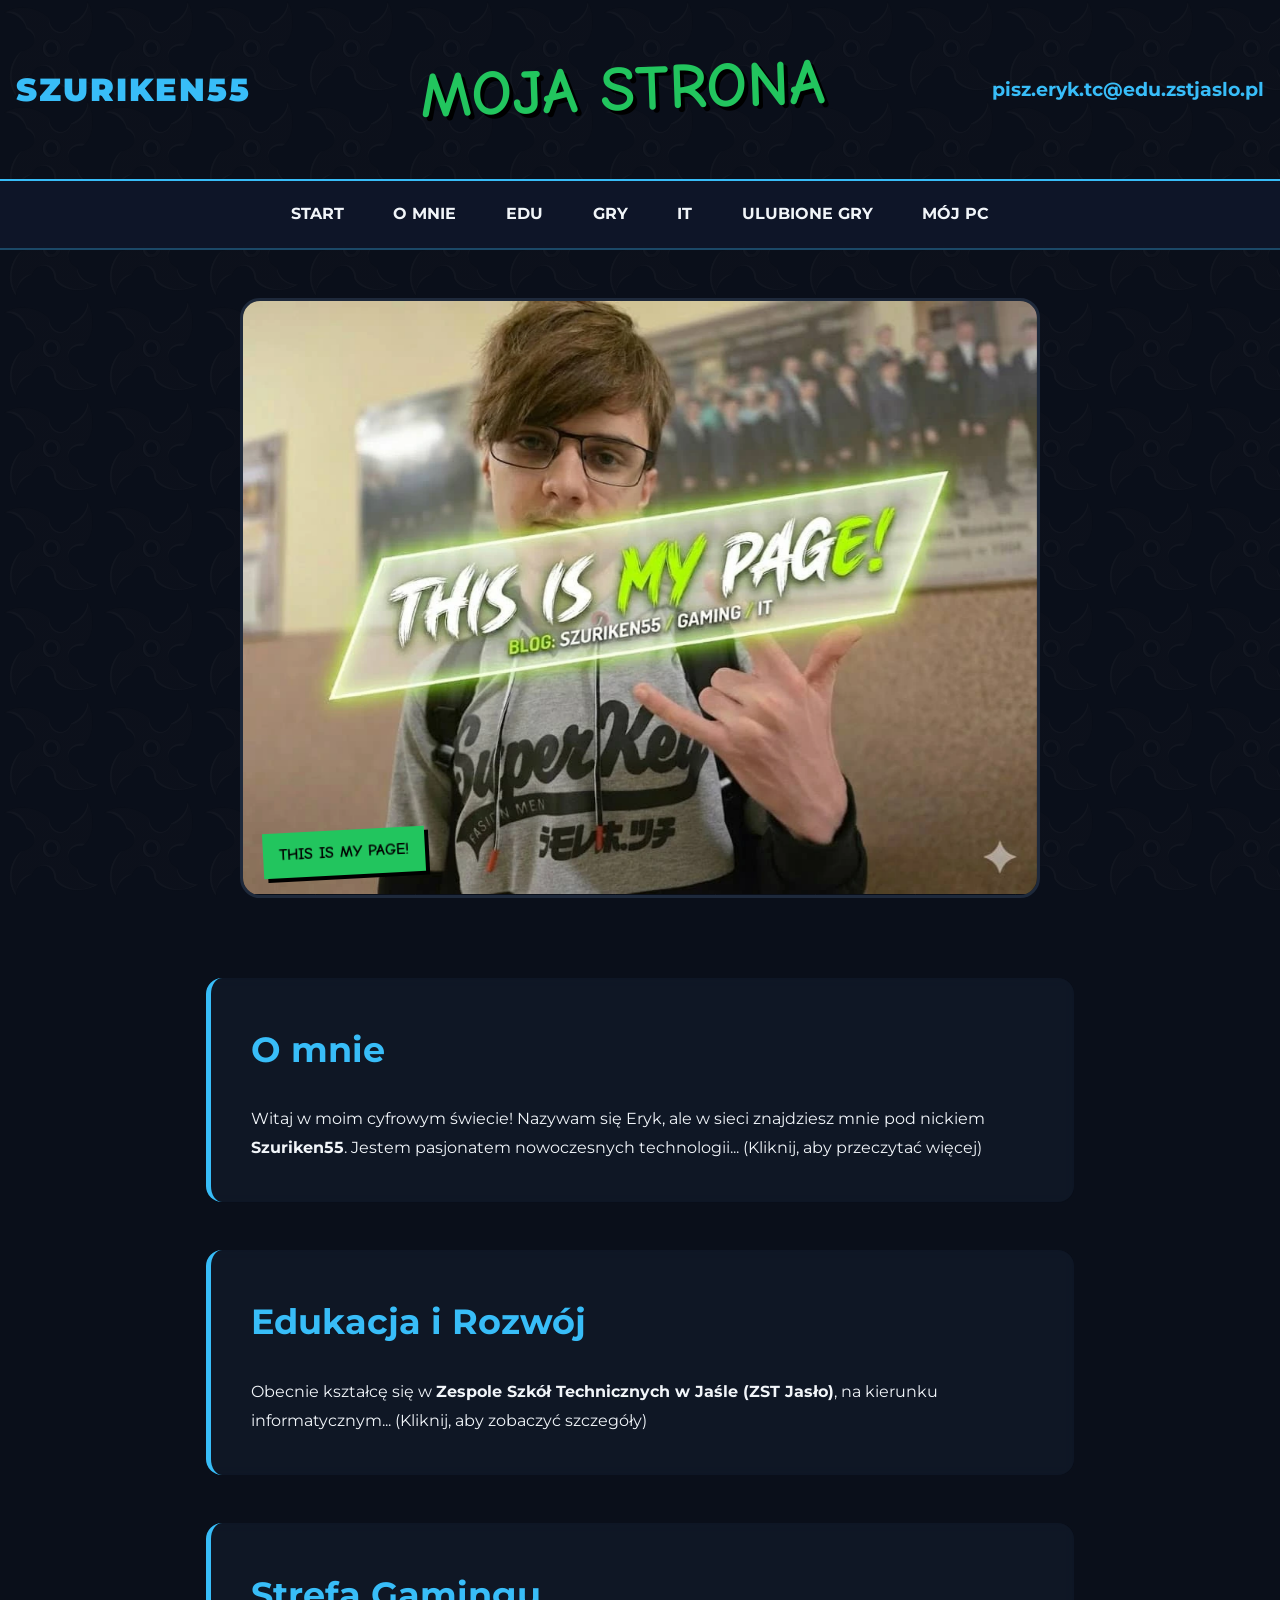
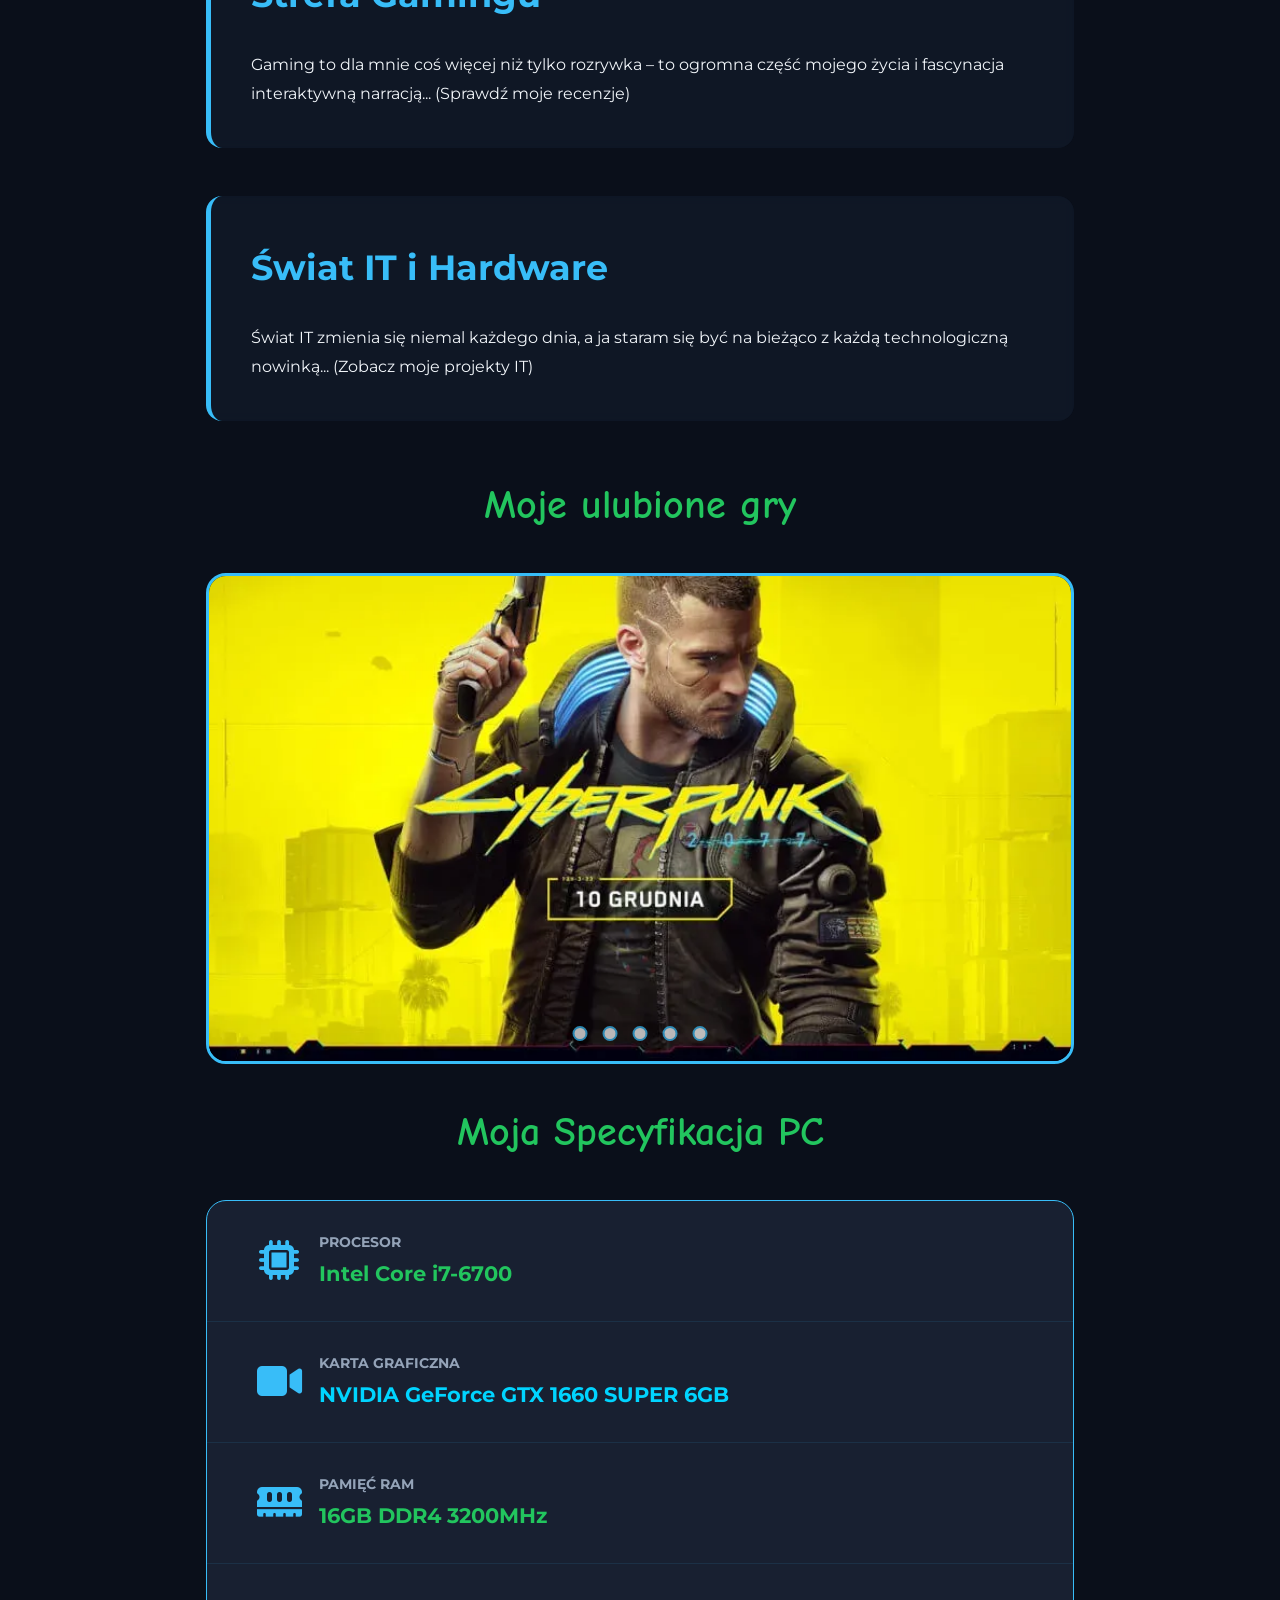
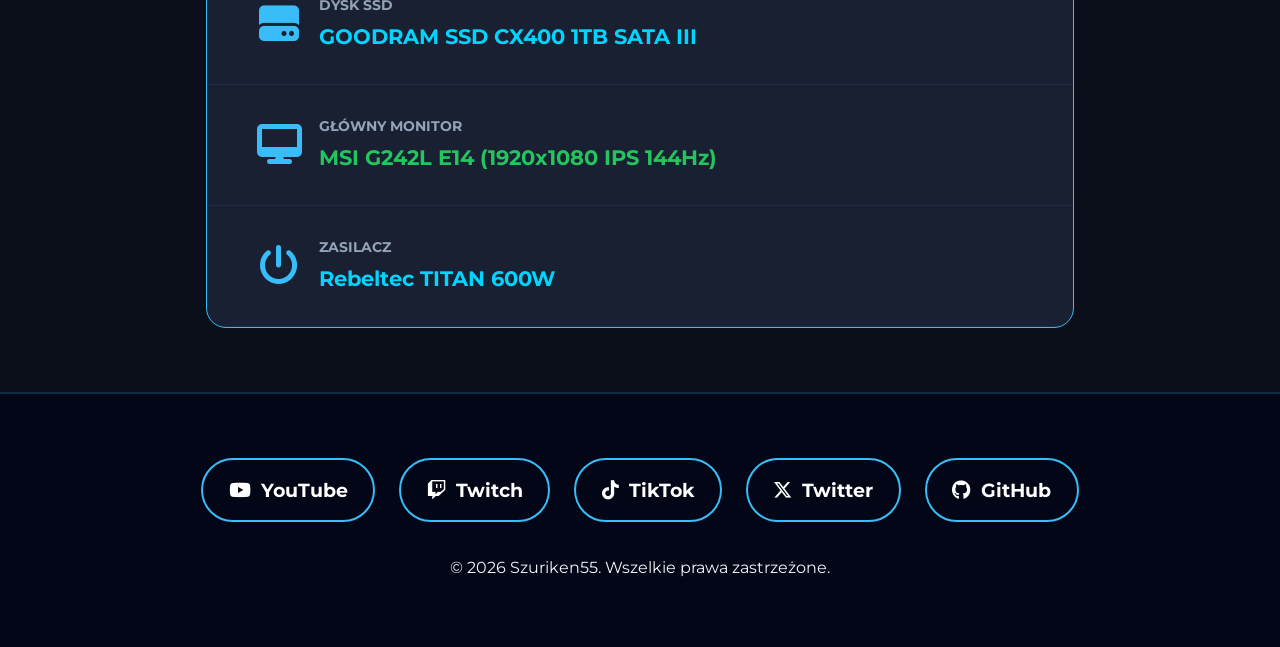
<file: index.html>
<!DOCTYPE html>
<html lang="pl">
<head>
    <meta charset="UTF-8">
    <meta name="viewport" content="width=device-width, initial-scale=1.0">
    <title>Szuriken55 | Gaming & IT Blog</title>
    <meta name="description" content="Oficjalny blog Szuriken55 - pasja do gier, technologii IT i edukacji. Sprawdź moje recenzje i projekty!">
    <link rel="icon" href="shuriken.ico" type="image/x-icon">
    
    <link rel="stylesheet" href="index.css">

    <link rel="preload" href="zdj.webp" as="image" fetchpriority="high">

    <link rel="preconnect" href="https://fonts.googleapis.com">
    <link rel="preconnect" href="https://fonts.gstatic.com" crossorigin>
    
    <link rel="preload" as="style" href="https://fonts.googleapis.com/css2?family=Comic+Neue:wght@700&family=Montserrat:wght@400;700;900&display=swap">
    <link rel="stylesheet" href="https://fonts.googleapis.com/css2?family=Comic+Neue:wght@700&family=Montserrat:wght@400;700;900&display=swap" media="print" onload="this.media='all'">
    <noscript><link rel="stylesheet" href="https://fonts.googleapis.com/css2?family=Comic+Neue:wght@700&family=Montserrat:wght@400;700;900&display=swap"></noscript>
    
    <link rel="preload" as="style" href="https://cdnjs.cloudflare.com/ajax/libs/font-awesome/6.5.1/css/all.min.css">
    <link rel="stylesheet" href="https://cdnjs.cloudflare.com/ajax/libs/font-awesome/6.5.1/css/all.min.css" media="print" onload="this.media='all'">
    <noscript><link rel="stylesheet" href="https://cdnjs.cloudflare.com/ajax/libs/font-awesome/6.5.1/css/all.min.css"></noscript>
</head>
<body>

    <header class="top-header">
        <div class="header-container">
            <div class="brand">SZURIKEN55</div>
            <h1 class="huge-title">MOJA STRONA</h1>
            <div class="header-right">
                <div class="contact-top">
                    <a href="mailto:pisz.eryk.tc@edu.zstjaslo.pl">pisz.eryk.tc@edu.zstjaslo.pl</a>
                </div>
            </div>
        </div>
    </header>

    <nav>
        <ul>
            <li><a href="#">Start</a></li>
            <li><a href="o-mnie.html">O mnie</a></li>
            <li><a href="edukacja.html">Edu</a></li>
            <li><a href="gry.html">Gry</a></li>
            <li><a href="it.html">IT</a></li>
            <li><a href="#ulubione-gry">Ulubione Gry</a></li>
            <li><a href="#setup">Mój PC</a></li>
        </ul>
    </nav>

    <main class="wrapper">
        <div class="hero-banner">
            <div class="hero-img-container">
                <img src="zdj.webp" alt="Eryk - Szuriken55" class="main-photo" width="1024" height="765" fetchpriority="high" decoding="sync">
                <div class="photo-overlay">THIS IS MY PAGE!</div>
            </div>
        </div>

        <div class="container-fluid">
            <a href="o-mnie.html" class="main-card-link">
                <article id="o-mnie">
                  <h2>O mnie <i class="fa-solid fa-arrow-right-long card-arrow"></i></h2>
                  <p>
                    Witaj w moim cyfrowym świecie! Nazywam się Eryk, ale w sieci
                    znajdziesz mnie pod nickiem <strong>Szuriken55</strong>. Jestem
                    pasjonatem nowoczesnych technologii... (Kliknij, aby przeczytać więcej)
                  </p>
                </article>
            </a>

            <a href="edukacja.html" class="main-card-link">
                <article id="edu">
                  <h2>Edukacja i Rozwój <i class="fa-solid fa-arrow-right-long card-arrow"></i></h2>
                  <p>
                    Obecnie kształcę się w
                    <strong>Zespole Szkół Technicznych w Jaśle (ZST Jasło)</strong>, na
                    kierunku informatycznym... (Kliknij, aby zobaczyć szczegóły)
                  </p>
                </article>
            </a>

            <a href="gry.html" class="main-card-link">
                <article id="gry">
                  <h2>Strefa Gamingu <i class="fa-solid fa-arrow-right-long card-arrow"></i></h2>
                  <p>
                    Gaming to dla mnie coś więcej niż tylko rozrywka – to ogromna część
                    mojego życia i fascynacja interaktywną narracją... (Sprawdź moje recenzje)
                  </p>
                </article>
            </a>

            <a href="it.html" class="main-card-link">
                <article id="it">
                  <h2>Świat IT i Hardware <i class="fa-solid fa-arrow-right-long card-arrow"></i></h2>
                  <p>
                    Świat IT zmienia się niemal każdego dnia, a ja staram się być na
                    bieżąco z każdą technologiczną nowinką... (Zobacz moje projekty IT)
                  </p>
                </article>
            </a>

            <section id="ulubione-gry" class="games-slider-section">
                <h3 class="section-title">Moje ulubione gry</h3>
                <div class="slider-wrapper">
                    <div class="slider-track">
                        <img id="game-1" src="cybbb.webp" alt="Cyberpunk 2077" width="800" height="450" loading="lazy" decoding="async">
                        <img id="game-2" src="witcher3.webp" alt="The Witcher 3" width="800" height="450" loading="lazy" decoding="async">
                        <img id="game-3" src="elden.webp" alt="Elden Ring" width="800" height="450" loading="lazy" decoding="async">
                        <img id="game-4" src="cs2logo.webp" alt="CS2" width="800" height="450" loading="lazy" decoding="async">
                        <img id="game-5" src="mc.webp" alt="Minecraft" width="800" height="450" loading="lazy" decoding="async">
                    </div>
                    <div class="slider-nav">
                <a href="#game-1" aria-label="Idź do gry 1"></a>
                <a href="#game-2" aria-label="Idź do gry 2"></a>
                <a href="#game-3" aria-label="Idź do gry 3"></a>
                <a href="#game-4" aria-label="Idź do gry 4"></a>
                <a href="#game-5" aria-label="Idź do gry 5"></a>
                    </div>
                </div>
            </section>

            <section id="setup" class="setup-section">
                <h3 class="section-title">Moja Specyfikacja PC</h3>
                <div class="setup-wide-container">
                    <div class="spec-row">
                        <div class="spec-icon"><i class="fa-solid fa-microchip"></i></div>
                        <div class="spec-details">
                            <h4>Procesor</h4>
                            <p class="neon-text-green">Intel Core i7-6700</p>
                        </div>
                    </div>
                    <div class="spec-row">
                        <div class="spec-icon"><i class="fa-solid fa-video"></i></div>
                        <div class="spec-details">
                            <h4>Karta Graficzna</h4>
                            <p class="neon-text-blue">NVIDIA GeForce GTX 1660 SUPER 6GB</p>
                        </div>
                    </div>
                    <div class="spec-row">
                        <div class="spec-icon"><i class="fa-solid fa-memory"></i></div>
                        <div class="spec-details">
                            <h4>Pamięć RAM</h4>
                            <p class="neon-text-green">16GB DDR4 3200MHz</p>
                        </div>
                    </div>
                    <div class="spec-row">
                        <div class="spec-icon"><i class="fa-solid fa-hard-drive"></i></div>
                        <div class="spec-details">
                            <h4>Dysk SSD</h4>
                            <p class="neon-text-blue">GOODRAM SSD CX400 1TB SATA III</p>
                        </div>
                    </div>
                    <div class="spec-row">
                        <div class="spec-icon"><i class="fa-solid fa-desktop"></i></div>
                        <div class="spec-details">
                            <h4>Główny Monitor</h4>
                            <p class="neon-text-green">MSI G242L E14 (1920x1080 IPS 144Hz)</p>
                        </div>
                    </div>
                    <div class="spec-row">
                        <div class="spec-icon"><i class="fa-solid fa-power-off"></i></div>
                        <div class="spec-details">
                            <h4>Zasilacz</h4>
                            <p class="neon-text-blue">Rebeltec TITAN 600W</p>
                        </div>
                    </div>
                </div>
            </section>
        </div>
    </main>

    <footer class="main-footer">
        <div class="footer-content">
            <ul class="social-icons">
                <li><a href="https://www.youtube.com/@szuriken5575" target="_blank" class="icon-yt"><i class="fa-brands fa-youtube"></i> YouTube</a></li>
                <li><a href="https://www.twitch.tv/szuriken55" target="_blank" class="icon-tw"><i class="fa-brands fa-twitch"></i> Twitch</a></li>
                <li><a href="https://www.tiktok.com/@szuriken55" target="_blank" class="icon-tt"><i class="fa-brands fa-tiktok"></i> TikTok</a></li>
                <li><a href="https://twitter.com/szuriken55" target="_blank" class="icon-x"><i class="fa-brands fa-x-twitter"></i> Twitter</a></li>
                <li><a href="https://github.com/erykpisz-a11y" target="_blank" class="icon-gh"><i class="fa-brands fa-github"></i> GitHub</a></li>
            </ul>
            <p>&copy; 2026 Szuriken55. Wszelkie prawa zastrzeżone.</p>
        </div>
    </footer>
</body>
</html>
</file>
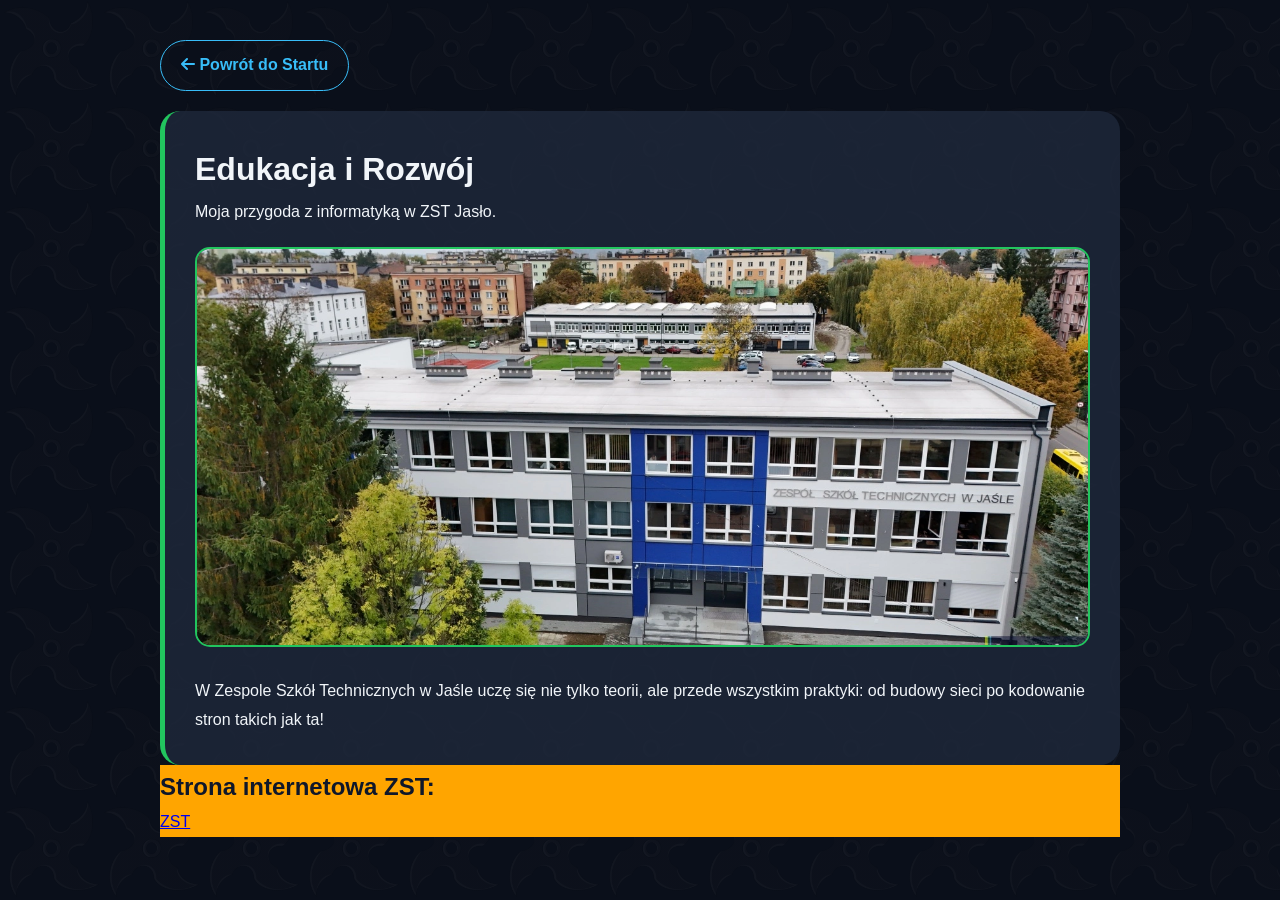
<file: edukacja.html>
<!DOCTYPE html>
<html lang="pl">
<head>
    <meta charset="UTF-8">
    <meta name="viewport" content="width=device-width, initial-scale=1.0">
    <title>Edukacja | Szuriken55</title>
    <link rel="stylesheet" href="index.css">
    <link rel="stylesheet" href="https://cdnjs.cloudflare.com/ajax/libs/font-awesome/6.5.1/css/all.min.css">
    <style>
        .subpage-content { padding: 40px 20px; max-width: 1000px; margin: 0 auto; }
        .back-btn { display: inline-block; margin-bottom: 20px; color: var(--accent); text-decoration: none; font-weight: bold; border: 1px solid var(--accent); padding: 10px 20px; border-radius: 50px; transition: 0.3s; }
        .back-btn:hover { background: var(--accent); color: #000; }
        .edu-card { background: rgba(30, 41, 59, 0.8); padding: 30px; border-radius: 20px; border-left: 5px solid var(--neon-green); }
        .school-img { width: 100%; max-height: 400px; object-fit: cover; border-radius: 15px; margin: 20px 0; border: 2px solid var(--neon-green); }
        .ZST_strona {background-color: orange; color: rgb(15, 23, 42); text-transform: none;}
    </style>
</head>
<body>
    <div class="subpage-content">
        <a href="index.html" class="back-btn"><i class="fa-solid fa-arrow-left"></i> Powrót do Startu</a>
        <div class="edu-card">
            <h1>Edukacja i Rozwój</h1>
            <p>Moja przygoda z informatyką w ZST Jasło.</p>
            <img src="ZST.webp" alt="ZST Jasło" class="school-img">
            <p>W Zespole Szkół Technicznych w Jaśle uczę się nie tylko teorii, ale przede wszystkim praktyki: od budowy sieci po kodowanie stron takich jak ta!</p>
        </div>
        <div  class="ZST_strona">
            <h2>Strona internetowa ZST:</h2>
            <a href="https://www.zstjaslo.pl/" target="_blank" rel="noopener noreferrer">ZST</a>
        </div>
    </div>
</body>
</html>
</file>
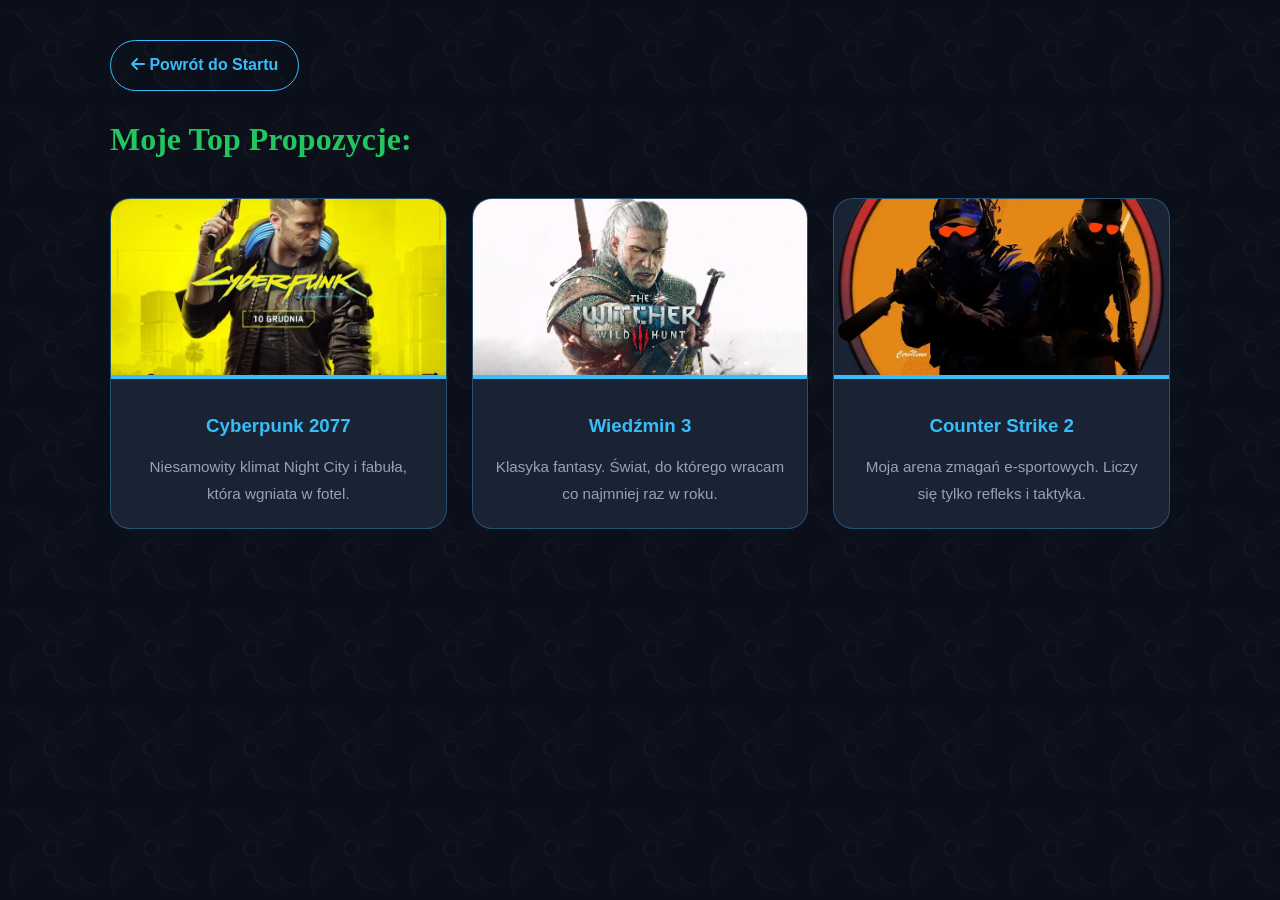
<file: gry.html>
<!DOCTYPE html>
<html lang="pl">
<head>
    <meta charset="UTF-8">
    <meta name="viewport" content="width=device-width, initial-scale=1.0">
    <title>Gry | Szuriken55</title>
    <link rel="stylesheet" href="index.css">
    <link rel="stylesheet" href="https://cdnjs.cloudflare.com/ajax/libs/font-awesome/6.5.1/css/all.min.css">
    <style>
        .subpage-content { padding: 40px 20px; max-width: 1100px; margin: 0 auto; }
        
        .back-btn { 
            display: inline-block; margin-bottom: 20px; color: var(--accent); 
            text-decoration: none; font-weight: bold; border: 1px solid var(--accent); 
            padding: 10px 20px; border-radius: 50px; transition: 0.3s; 
        }
        .back-btn:hover { background: var(--accent); color: #000; }

        h1 { margin-bottom: 30px; color: var(--neon-green); font-family: 'Comic Neue', cursive; }

        .game-grid { 
            display: grid; 
            grid-template-columns: repeat(auto-fit, minmax(300px, 1fr)); 
            gap: 25px; 
            margin-top: 20px; 
        }

        .game-item { 
            background: rgba(30, 41, 59, 0.8); 
            border-radius: 20px; 
            overflow: hidden; /* Ważne: ucina zdjęcie do zaokrąglonych rogów */
            border: 1px solid rgba(56, 189, 248, 0.3);
            transition: 0.3s;
            text-align: center;
        }

        .game-item:hover {
            transform: translateY(-10px);
            border-color: var(--accent);
            box-shadow: 0 10px 20px rgba(0,0,0,0.5);
        }

        /* Styl dla małych zdjęć gier */
        .game-img {
            width: 100%;
            height: 180px;
            object-fit: cover; /* Zdjęcie wypełnia obszar, nie rozciąga się */
            border-bottom: 4px solid var(--accent);
        }

        .game-info { padding: 20px; }
        .game-info h3 { color: var(--accent); margin-bottom: 10px; }
        .game-info p { font-size: 0.95rem; color: var(--text-dim); }
    </style>
</head>
<body>
    <div class="subpage-content">
        <a href="index.html" class="back-btn"><i class="fa-solid fa-arrow-left"></i> Powrót do Startu</a>
        
        <h1>Moje Top Propozycje:</h1>
        
        <div class="game-grid">
            <div class="game-item">
                <img src="cybbb.webp" alt="Cyberpunk 2077" class="game-img">
                <div class="game-info">
                    <h3>Cyberpunk 2077</h3>
                    <p>Niesamowity klimat Night City i fabuła, która wgniata w fotel.</p>
                </div>
            </div>

            <div class="game-item">
                <img src="witcher3.webp" alt="Wiedźmin 3" class="game-img">
                <div class="game-info">
                    <h3>Wiedźmin 3</h3>
                    <p>Klasyka fantasy. Świat, do którego wracam co najmniej raz w roku.</p>
                </div>
            </div>

            <div class="game-item">
                <img src="cs2logo.webp" alt="Counter Strike 2" class="game-img">
                <div class="game-info">
                    <h3>Counter Strike 2</h3>
                    <p>Moja arena zmagań e-sportowych. Liczy się tylko refleks i taktyka.</p>
                </div>
            </div>
        </div>
    </div>
</body>
</html>
</file>
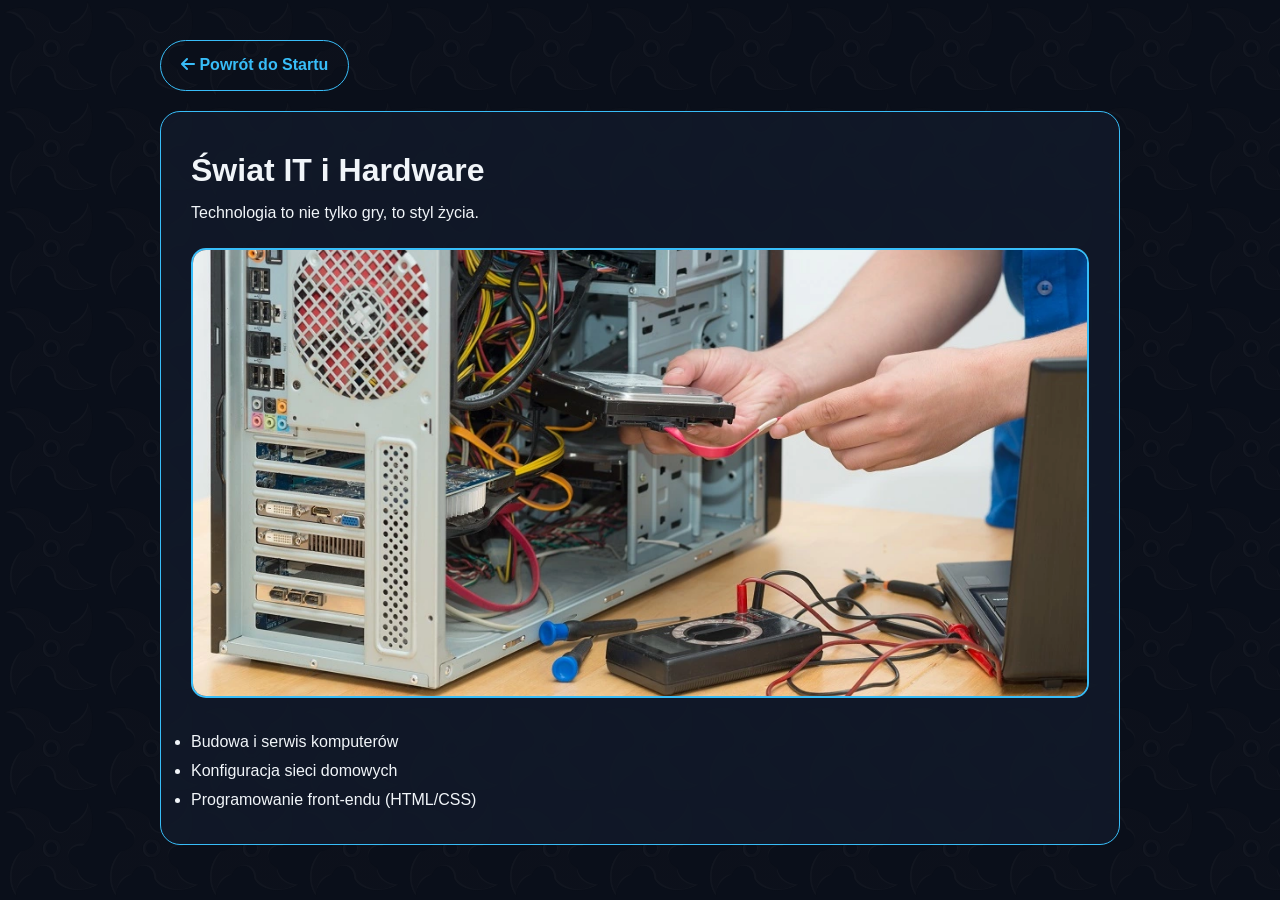
<file: it.html>
<!DOCTYPE html>
<html lang="pl">
<head>
    <meta charset="UTF-8">
    <meta name="viewport" content="width=device-width, initial-scale=1.0">
    <title>IT & Hardware | Szuriken55</title>
    <link rel="stylesheet" href="index.css"> <link rel="stylesheet" href="https://cdnjs.cloudflare.com/ajax/libs/font-awesome/6.5.1/css/all.min.css">
    <style>
        /* CSS TYLKO DLA TEJ PODSTRONY (DODANE W HTML) */
        .subpage-content { padding: 40px 20px; max-width: 1000px; margin: 0 auto; }
        
        .back-btn { 
            display: inline-block; margin-bottom: 20px; color: var(--accent); 
            text-decoration: none; font-weight: bold; border: 1px solid var(--accent); 
            padding: 10px 20px; border-radius: 50px; transition: 0.3s; 
        }
        .back-btn:hover { background: var(--accent); color: #000; }
        
        .it-card { 
            background: rgba(17, 25, 40, 0.9); padding: 30px; 
            border-radius: 20px; border: 1px solid var(--accent); 
        }

        /* NOWE: Styl dla zdjęcia komputera */
        .pc-build-img { 
            width: 100%; max-height: 450px; 
            object-fit: cover; /* Zdjęcie wypełnia ramkę bez rozciągania */
            border-radius: 15px; margin: 20px 0; 
            border: 2px solid var(--accent); /* Niebieska obramówka pasująca do IT */
        }
    </style>
</head>
<body>
    <div class="subpage-content">
        <a href="index.html" class="back-btn"><i class="fa-solid fa-arrow-left"></i> Powrót do Startu</a>
        <div class="it-card">
            <h1>Świat IT i Hardware</h1>
            <p>Technologia to nie tylko gry, to styl życia.</p>
            
            <img src="komputer.webp" alt="Budowa komputera - Hardware" class="pc-build-img">
            
            <ul>
                <li>Budowa i serwis komputerów</li>
                <li>Konfiguracja sieci domowych</li>
                <li>Programowanie front-endu (HTML/CSS)</li>
            </ul>
        </div>
    </div>
</body>
</html>
</file>
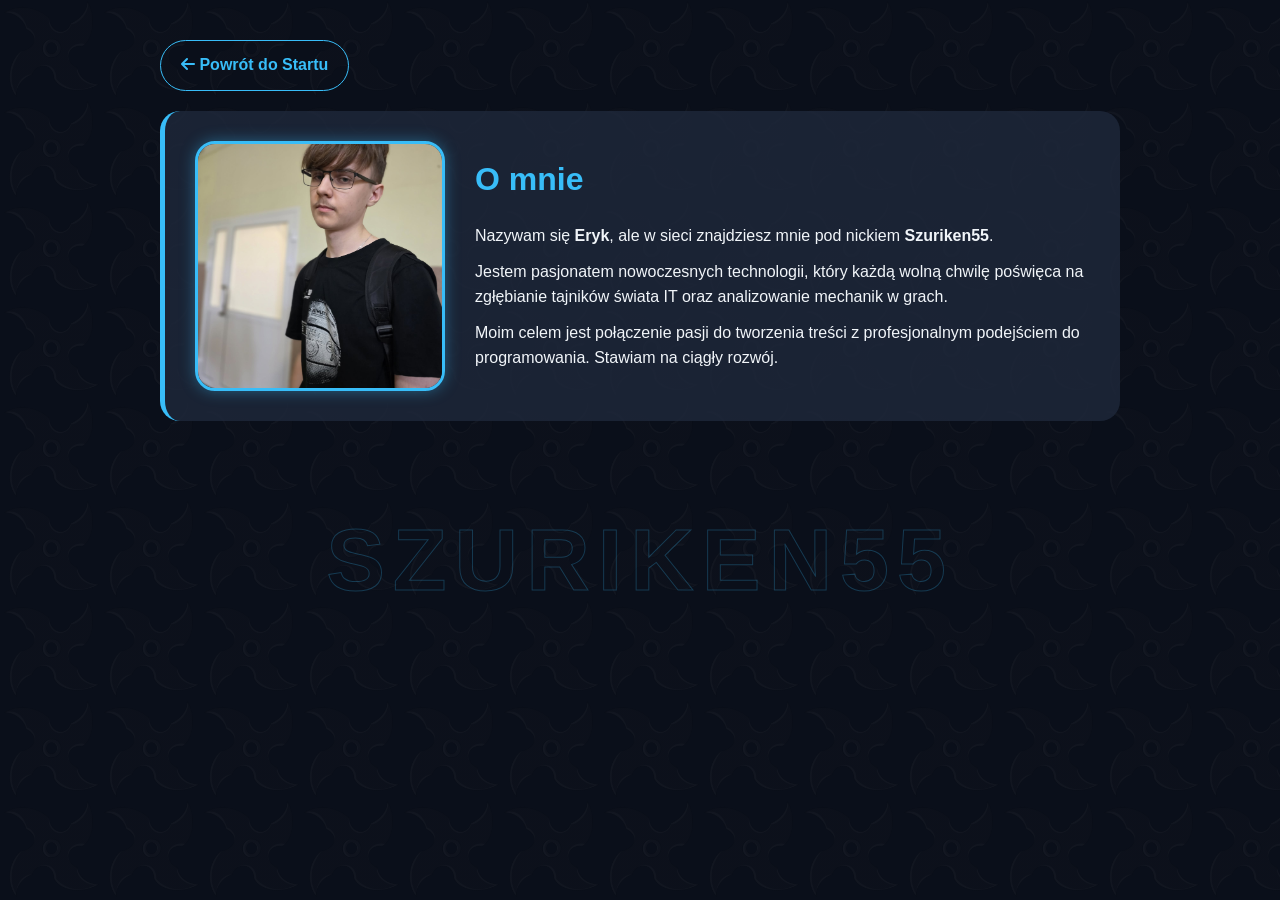
<file: o-mnie.html>
<!DOCTYPE html>
<html lang="pl">
<head>
    <meta charset="UTF-8">
    <meta name="viewport" content="width=device-width, initial-scale=1.0">
    <title>O mnie | Szuriken55</title>
    <link rel="stylesheet" href="index.css">
    <link rel="stylesheet" href="https://cdnjs.cloudflare.com/ajax/libs/font-awesome/6.5.1/css/all.min.css">
    <style>
        .subpage-content { padding: 40px 20px; max-width: 1000px; margin: 0 auto; }
        
        .back-btn { 
            display: inline-block; margin-bottom: 20px; color: var(--accent); 
            text-decoration: none; font-weight: bold; border: 1px solid var(--accent); 
            padding: 10px 20px; border-radius: 50px; transition: 0.3s; 
        }
        .back-btn:hover { background: var(--accent); color: #000; }

        .profile-container { 
            display: flex; 
            flex-wrap: wrap; 
            gap: 30px; 
            background: rgba(30, 41, 59, 0.8); 
            padding: 30px; 
            border-radius: 20px; 
            border-left: 5px solid var(--accent);
            align-items: center;
        }

        .profile-img {
            width: 250px;
            height: 250px;
            border-radius: 20px; 
            object-fit: cover;
            border: 3px solid var(--accent);
            box-shadow: 0 0 15px rgba(56, 189, 248, 0.4);
        }

        .profile-text { flex: 1; min-width: 300px; }
        .profile-text h1 { margin-bottom: 15px; color: var(--accent); }
        .profile-text p { line-height: 1.6; margin-bottom: 10px; }

        /* NOWY STYL DLA NAPISU */
        .big-brand {
            font-size: clamp(2.5rem, 8vw, 5.5rem);
            font-weight: 900;
            text-align: center;
            margin-top: 60px;
            text-transform: uppercase;
            color: transparent;
            -webkit-text-stroke: 1px rgba(56, 189, 248, 0.25);
            letter-spacing: 8px;
            transition: 0.5s ease;
            cursor: default;
        }
        .big-brand:hover {
            -webkit-text-stroke: 1px var(--accent);
            text-shadow: 0 0 30px rgba(56, 189, 248, 0.4);
            letter-spacing: 12px;
        }
    </style>
</head>
<body>
    <div class="subpage-content">
        <a href="index.html" class="back-btn"><i class="fa-solid fa-arrow-left"></i> Powrót do Startu</a>
        
        <div class="profile-container">
            <img src="omn.jpg" alt="Eryk - Szuriken55" class="profile-img">
            
            <div class="profile-text">
                <h1>O mnie</h1>
                <p>Nazywam się <strong>Eryk</strong>, ale w sieci znajdziesz mnie pod nickiem <strong>Szuriken55</strong>.</p>
                <p>Jestem pasjonatem nowoczesnych technologii, który każdą wolną chwilę poświęca na zgłębianie tajników świata IT oraz analizowanie mechanik w grach.</p>
                <p>Moim celem jest połączenie pasji do tworzenia treści z profesjonalnym podejściem do programowania. Stawiam na ciągły rozwój.</p>
            </div>
        </div>

        <h2 class="big-brand">Szuriken55</h2>
    </div>
</body>
</html>
</file>
<file: index.css>
body,nav ul li a{color:var(--text-main)}.brand,.contact-top a,article h2,nav ul li a:hover{color:var(--accent)}.huge-title,.photo-overlay,.section-title{font-family:'Comic Neue',cursive}.slider-track,html{scroll-behavior:smooth}.contact-top a,.main-card-link,.social-icons a,nav ul li a{text-decoration:none}:root{--main-bg:#0f172a;--card-bg:#1e293b;--accent:#38bdf8;--neon-green:#22c55e;--neon-blue:#00d4ff;--text-main:#f1f5f9;--text-dim:#94a3b8}*{box-sizing:border-box;margin:0;padding:0}html{font-size:16px}body{background-color:#0a0f1a;background-image:linear-gradient(rgba(10,15,26,.9),rgba(10,15,26,.9)),url('logooo.webp');background-size:auto,100px;background-repeat:repeat;background-attachment:fixed;font-family:Montserrat,sans-serif;line-height:1.8;overflow-x:hidden}.top-header{background:0 0;padding:2rem 1rem;border-bottom:2px solid var(--accent)}.header-container{display:flex;justify-content:space-between;align-items:center;max-width:1400px;margin:0 auto;flex-wrap:wrap;gap:1rem}.brand{font-weight:900;letter-spacing:2px;font-size:2rem}.huge-title{font-size:clamp(2.5rem, 8vw, 4rem);color:var(--neon-green);text-shadow:4px 4px 0 #000;transform:rotate(-2deg);text-align:center;margin:0}.contact-top a{font-size:1.2rem;font-weight:700}nav{position:sticky;top:0;background:rgba(15,23,42,.95);backdrop-filter:blur(10px);z-index:1000;padding:1.2rem 0;border-bottom:2px solid rgba(56,189,248,.3)}nav ul{display:flex;justify-content:center;gap:1.5rem;list-style:none;flex-wrap:wrap}nav ul li a{font-weight:700;text-transform:uppercase;font-size:1rem;padding:.5rem .8rem;transition:.3s}nav ul li a:hover{text-shadow:0 0 10px var(--accent)}.hero-banner{display:flex;justify-content:center;align-items:center;padding:3rem 1rem;width:100%}.hero-img-container{position:relative;width:100%;max-width:800px;margin:0 auto;border-radius:20px;overflow:hidden;border:3px solid var(--card-bg)}.main-photo{width:100%;height:auto;aspect-ratio:1024/765;display:block;animation:1.5s cubic-bezier(.25,.46,.45,.94) both slideUpFade;will-change:transform,opacity}@keyframes slideUpFade{0%{transform:translateY(50px);opacity:0}100%{transform:translateY(0);opacity:1}}.photo-overlay{position:absolute;bottom:20px;left:20px;background:var(--neon-green);color:#000;padding:.5rem 1rem;font-weight:900;transform:rotate(-3deg);box-shadow:4px 4px 0 #000}.container-fluid{max-width:900px;margin:0 auto;padding:2rem 1rem}article{background-color:rgba(17,25,40,.8);backdrop-filter:blur(5px);padding:2.5rem;border-radius:1rem;margin-bottom:3rem;border-left:5px solid var(--accent);scroll-margin-top:100px;transition:.3s}article h2{font-size:2.2rem;margin-bottom:1.5rem;display:flex;justify-content:space-between;align-items:center}.main-card-link{color:inherit;display:block}.main-card-link:hover article{background-color:rgba(30,41,59,.9);transform:translateY(-5px);border-left-color:var(--neon-green);box-shadow:0 10px 20px rgba(0,0,0,.3)}.card-arrow{font-size:1.5rem;opacity:0;transition:.3s;color:var(--neon-green)}.section-title,.spec-icon{font-size:2.5rem;text-align:center}.main-card-link:hover .card-arrow{opacity:1;transform:translateX(10px)}.section-title{color:var(--neon-green);margin-bottom:2rem}.slider-wrapper{position:relative;border-radius:20px;overflow:hidden;border:3px solid var(--accent);background:#000}.slider-track{display:flex;overflow-x:auto;scroll-snap-type:x mandatory;scrollbar-width:none;background:#000}.slider-track::-webkit-scrollbar{display:none}.slider-track img{flex:0 0 100%;width:100%;height:100%;aspect-ratio:16/9;object-fit:contain;scroll-snap-align:start}.slider-nav{display:flex;gap:15px;position:absolute;bottom:20px;left:50%;transform:translateX(-50%);z-index:10}.slider-nav a{width:15px;height:15px;border-radius:50%;background:#fff;opacity:.7;border:2px solid var(--accent);transition:.3s}.slider-nav a:hover{opacity:1;background:var(--accent);transform:scale(1.2)}.setup-section{padding:2rem 0;width:100%}.setup-wide-container{background:rgba(30,41,59,.7);border-radius:20px;border:1px solid var(--accent);overflow:hidden;width:100%}.spec-row{display:flex;align-items:center;padding:1.5rem 2rem;border-bottom:1px solid rgba(56,189,248,.1)}.spec-icon{color:var(--accent);width:80px}.spec-details h4{font-size:.9rem;color:var(--text-dim);text-transform:uppercase}.spec-details p{font-size:1.3rem;font-weight:700}.neon-text-green{color:var(--neon-green)}.neon-text-blue{color:var(--neon-blue)}.main-footer{background:#020617;padding:4rem 1rem;text-align:center;border-top:2px solid rgba(56,189,248,.2)}.social-icons{display:flex;justify-content:center;gap:1.5rem;list-style:none;margin-bottom:2rem;flex-wrap:wrap}.social-icons a{color:#fff;font-weight:700;border:2px solid var(--accent);padding:.8rem 1.6rem;font-size:1.2rem;border-radius:50px;transition:.3s;display:flex;align-items:center;gap:10px}.social-icons a:hover{transform:scale(1.1);color:#fff}.social-icons a.icon-yt:hover{background:red;border-color:red;box-shadow:0 0 20px red}.social-icons a.icon-tw:hover{background:#9146ff;border-color:#9146ff;box-shadow:0 0 20px #9146ff}.social-icons a.icon-tt:hover{background:#000;border-color:#fff;box-shadow:0 0 20px #fff}.social-icons a.icon-x:hover{background:#000;border-color:#555;box-shadow:0 0 20px #555}.social-icons a.icon-gh:hover{background:#333;border-color:#333;box-shadow:0 0 20px #333}@media (max-width:768px){.header-container{flex-direction:column;text-align:center}.brand{order:2;font-size:1.5rem}.huge-title{order:1;font-size:2.2rem;margin-bottom:10px}.spec-row{padding:1rem}.spec-icon{width:50px;font-size:1.8rem}.spec-details p{font-size:1rem}}
</file>
